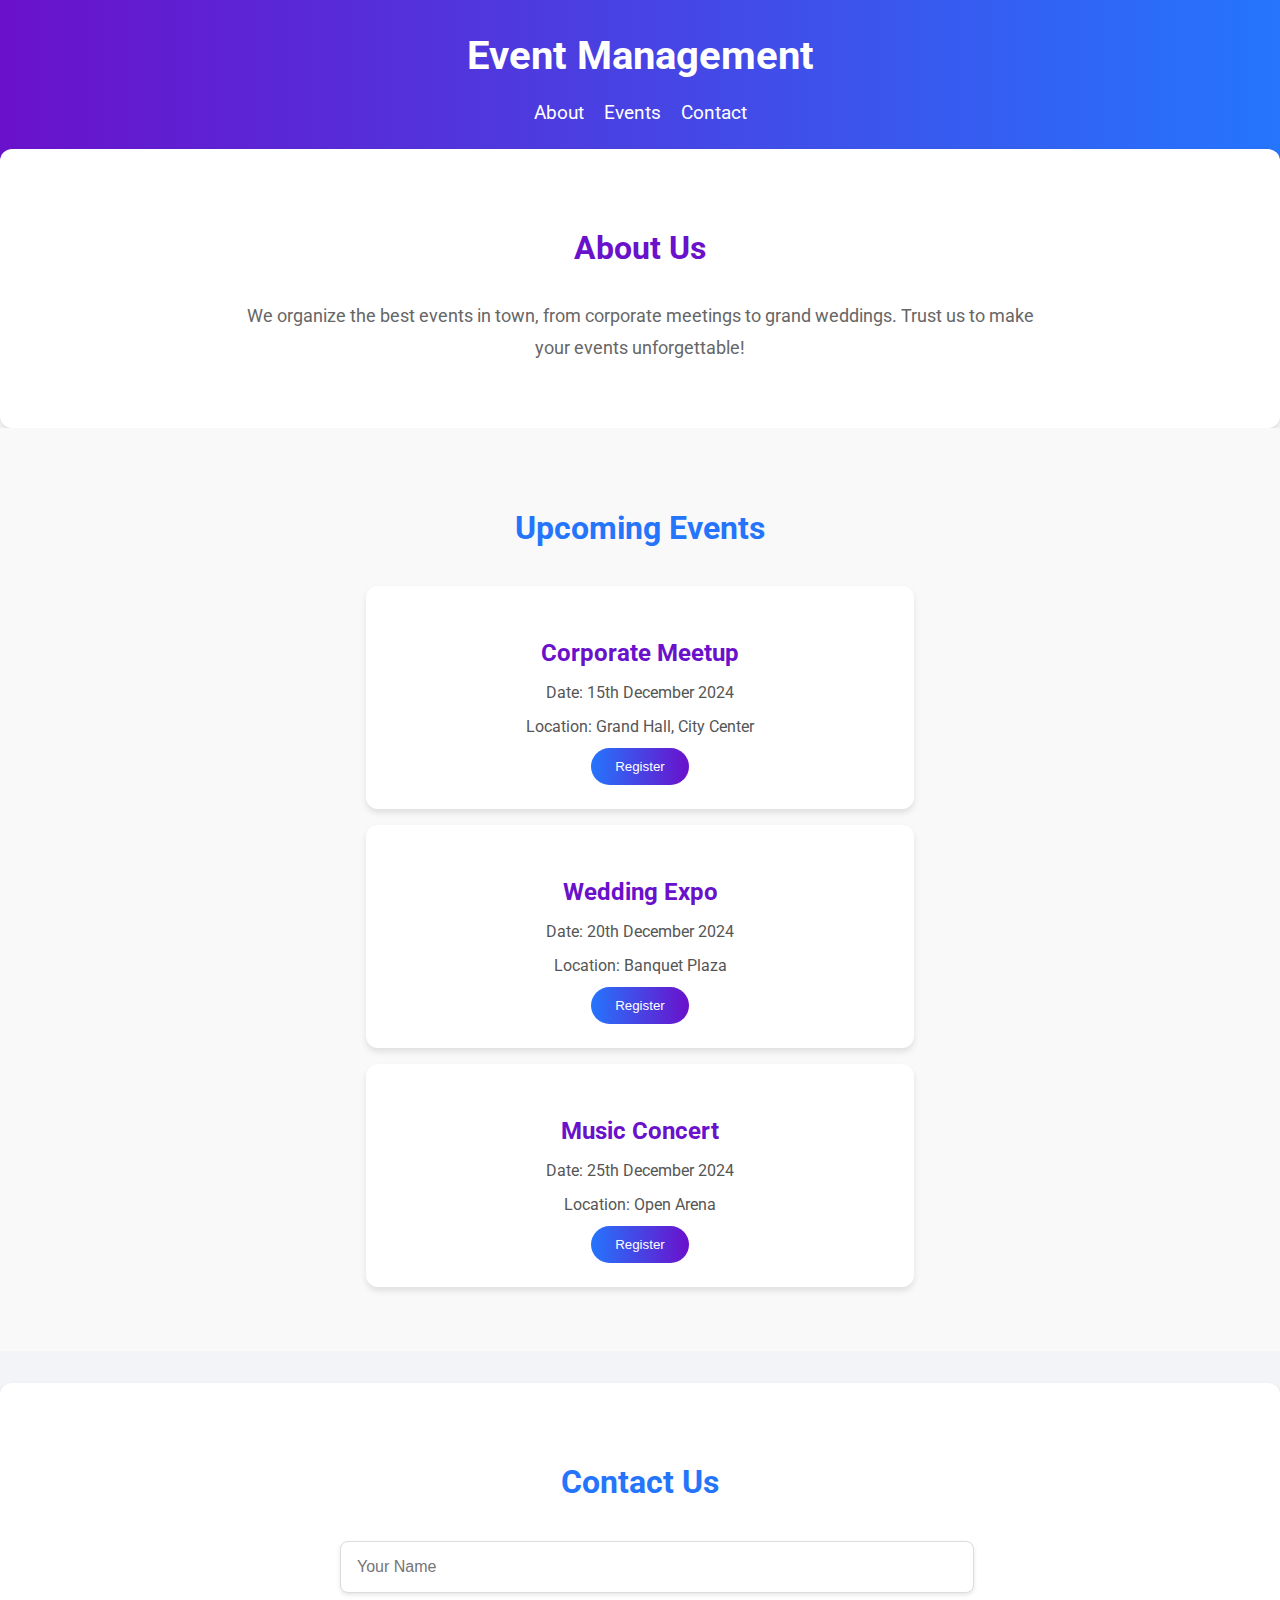
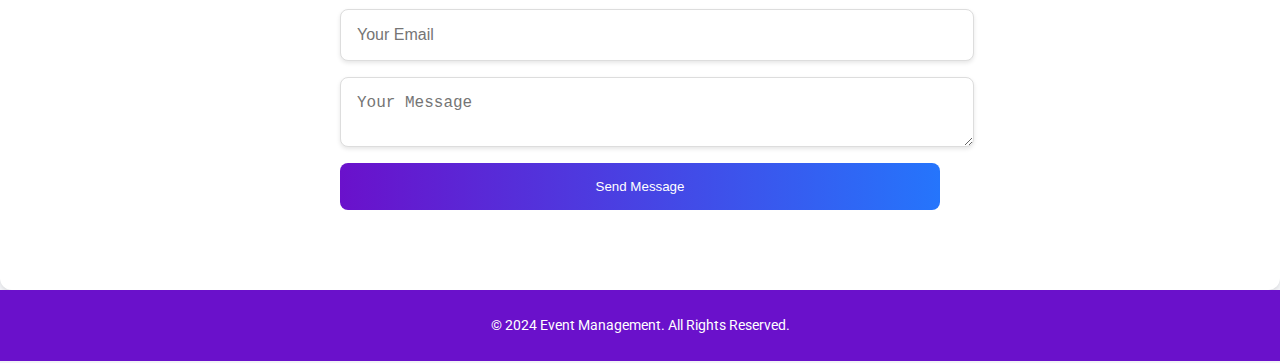
<file: index.html>
<!DOCTYPE html>
<html lang="en">
<head>
    <meta charset="UTF-8">
    <meta name="viewport" content="width=device-width, initial-scale=1.0">
    <title>Event Management</title>
    <!-- Google Fonts -->
    <link href="https://fonts.googleapis.com/css2?family=Roboto:wght@400;700&display=swap" rel="stylesheet">
    <!-- Link to CSS -->
    <link rel="stylesheet" href="styles.css">
</head>
<body>
    <!-- Header Section -->
    <header class="header">
        <div class="container">
            <h1>Event Management</h1>
            <nav>
                <ul class="nav-links">
                    <li><a href="#about">About</a></li>
                    <li><a href="#events">Events</a></li>
                    <li><a href="#contact">Contact</a></li>
                </ul>
            </nav>
        </div>
    </header>
    
    <!-- About Section -->
    <section id="about" class="about-section">
        <div class="container">
            <h2>About Us</h2>
            <p>We organize the best events in town, from corporate meetings to grand weddings. Trust us to make your events unforgettable!</p>
        </div>
    </section>
    
    <!-- Events Section -->
    <section id="events" class="events-section">
        <div class="container">
            <h2>Upcoming Events</h2>
            <div class="event-card">
                <h3>Corporate Meetup</h3>
                <p>Date: 15th December 2024</p>
                <p>Location: Grand Hall, City Center</p>
                <button>Register</button>
            </div>
            <div class="event-card">
                <h3>Wedding Expo</h3>
                <p>Date: 20th December 2024</p>
                <p>Location: Banquet Plaza</p>
                <button>Register</button>
            </div>
            <div class="event-card">
                <h3>Music Concert</h3>
                <p>Date: 25th December 2024</p>
                <p>Location: Open Arena</p>
                <button>Register</button>
            </div>
        </div>
    </section>
    
    <!-- Contact Section -->
    <section id="contact" class="contact-section">
        <div class="container">
            <h2>Contact Us</h2>
            <form class="contact-form">
                <input type="text" placeholder="Your Name" required>
                <input type="email" placeholder="Your Email" required>
                <textarea placeholder="Your Message" required></textarea>
                <button type="submit">Send Message</button>
            </form>
        </div>
    </section>
    
    <!-- Footer Section -->
    <footer class="footer">
        <div class="container">
            <p>&copy; 2024 Event Management. All Rights Reserved.</p>
        </div>
    </footer>
<script src="script.js"></script>
</body>
</html>
</file>
<file: styles.css>
/* Global Styles */
body {
    margin: 0;
    font-family: 'Roboto', sans-serif;
    line-height: 1.6;
    color: #333;
    background: #f3f4f7;
}

/* Container */
.container {
    width: 90%;
    max-width: 1200px;
    margin: 0 auto;
}

/* Header */
.header {
    background: linear-gradient(90deg, #6a11cb, #2575fc);
    color: #fff;
    padding: 1.5rem 0;
    text-align: center;
    box-shadow: 0 4px 6px rgba(0, 0, 0, 0.1);
}

.header h1 {
    margin: 0;
    font-size: 2.5rem;
    font-weight: 700;
}

.nav-links {
    list-style: none;
    display: flex;
    justify-content: center;
    gap: 20px;
    margin-top: 10px;
    padding: 0;
}

.nav-links a {
    color: #fff;
    text-decoration: none;
    font-size: 1.2rem;
    transition: color 0.3s;
}

.nav-links a:hover {
    color: #ffdd57;
}

/* About Section */
.about-section {
    background: #fff;
    padding: 3rem 0;
    text-align: center;
    box-shadow: 0 2px 4px rgba(0, 0, 0, 0.1);
    margin-top: -20px;
    border-radius: 12px;
}

.about-section h2 {
    font-size: 2rem;
    color: #6a11cb;
}

.about-section p {
    max-width: 800px;
    margin: 1rem auto;
    font-size: 1.1rem;
    line-height: 1.8;
    color: #666;
}

/* Events Section */
.events-section {
    background: #f9f9f9;
    padding: 3rem 0;
    text-align: center;
}

.events-section h2 {
    font-size: 2rem;
    margin-bottom: 2rem;
    color: #2575fc;
}

.event-card {
    background: #fff;
    margin: 1rem auto;
    padding: 1.5rem;
    border-radius: 12px;
    box-shadow: 0 4px 6px rgba(0, 0, 0, 0.1);
    max-width: 500px;
    transition: transform 0.3s, box-shadow 0.3s;
}

.event-card:hover {
    transform: translateY(-5px);
    box-shadow: 0 6px 12px rgba(0, 0, 0, 0.15);
}

.event-card h3 {
    color: #6a11cb;
    font-size: 1.5rem;
    margin-bottom: 0.5rem;
}

.event-card p {
    color: #555;
    margin: 0.5rem 0;
}

.event-card button {
    background: linear-gradient(90deg, #2575fc, #6a11cb);
    color: #fff;
    border: none;
    padding: 0.7rem 1.5rem;
    border-radius: 25px;
    cursor: pointer;
    transition: background 0.3s, transform 0.2s;
}

.event-card button:hover {
    background: linear-gradient(90deg, #6a11cb, #2575fc);
    transform: scale(1.05);
}

/* Contact Section */
.contact-section {
    background: #fff;
    padding: 3rem 0;
    text-align: center;
    box-shadow: 0 2px 4px rgba(0, 0, 0, 0.1);
    border-radius: 12px;
    margin-top: 2rem;
}

.contact-section h2 {
    font-size: 2rem;
    color: #2575fc;
}

.contact-form {
    max-width: 600px;
    margin: 2rem auto;
    display: flex;
    flex-direction: column;
    gap: 1rem;
}

.contact-form input,
.contact-form textarea {
    width: 100%;
    padding: 1rem;
    border: 1px solid #ddd;
    border-radius: 8px;
    font-size: 1rem;
    color: #333;
    box-shadow: 0 2px 4px rgba(0, 0, 0, 0.1);
}

.contact-form input:focus,
.contact-form textarea:focus {
    outline: none;
    border-color: #6a11cb;
}

.contact-form button {
    background: linear-gradient(90deg, #6a11cb, #2575fc);
    color: #fff;
    border: none;
    padding: 1rem;
    border-radius: 8px;
    cursor: pointer;
    transition: background 0.3s, transform 0.2s;
}

.contact-form button:hover {
    background: linear-gradient(90deg, #2575fc, #6a11cb);
    transform: scale(1.05);
}

/* Footer */
.footer {
    background: #6a11cb;
    color: #fff;
    padding: 1.5rem 0;
    text-align: center;
    font-size: 0.9rem;
}

.footer p {
    margin: 0;
}
</file>
